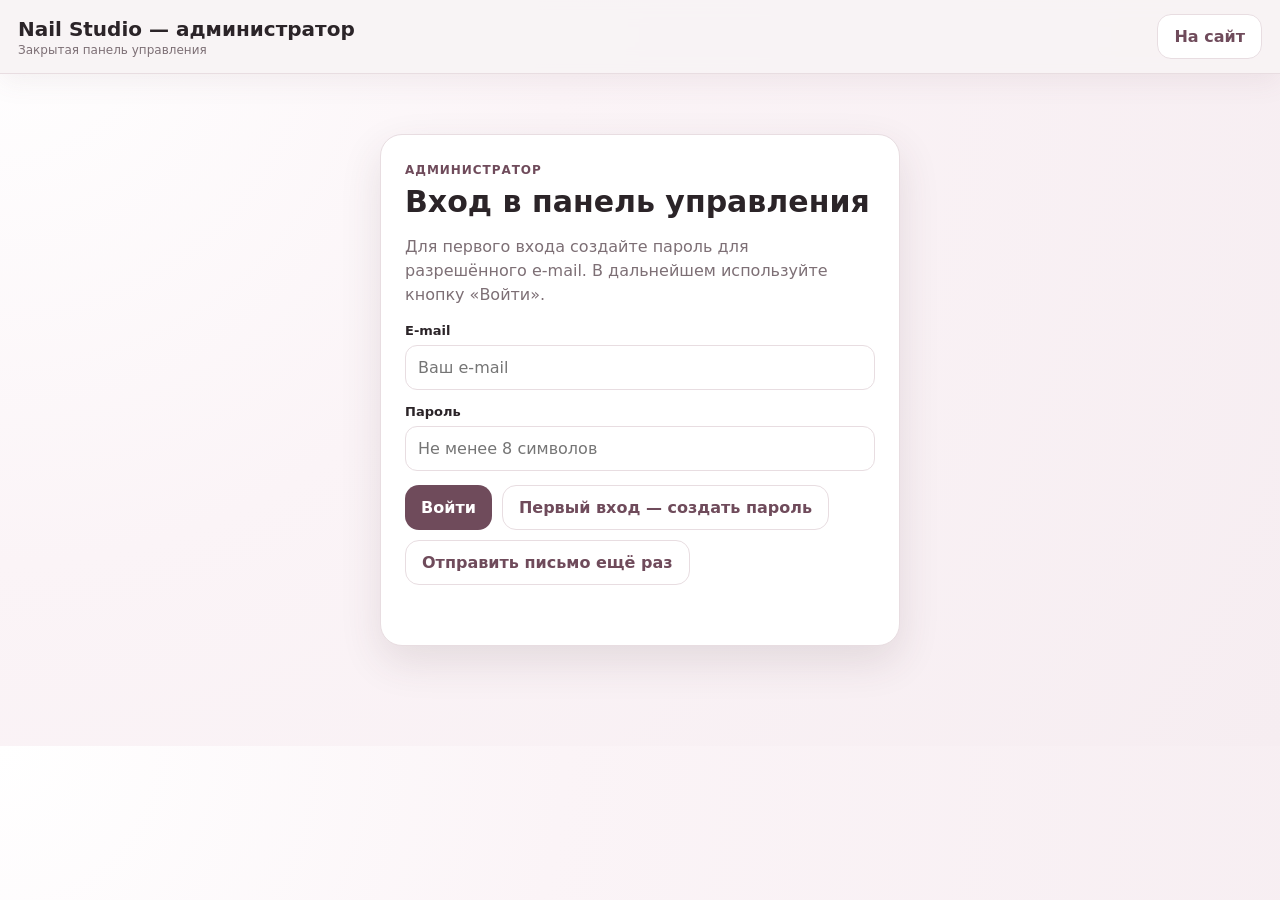
<file: admin.html>
<!doctype html>
<html lang="ru">
<head>
  <meta charset="utf-8">
  <meta name="viewport" content="width=device-width,initial-scale=1">
  <meta name="theme-color" content="#6f4b5b">
  <title>Nail Studio — администратор</title>
  <link rel="stylesheet" href="styles.css?v=34">
</head>
<body>
<header class="topbar">
  <div><div class="brand">Nail Studio — администратор</div><div class="sub">Закрытая панель управления</div></div>
  <div class="admin-top-actions">
    <button id="logoutButton" class="ghost hidden">Выйти</button>
    <a class="ghost" href="index.html">На сайт</a>
  </div>
</header>

<div class="admin-shell">
  <section id="authPanel" class="auth-card">
    <span class="eyebrow">Администратор</span>
    <h1>Вход в панель управления</h1>
    <p class="muted-copy">Для первого входа создайте пароль для разрешённого e-mail. В дальнейшем используйте кнопку «Войти».</p>
    <label class="field">
      <span>E-mail</span>
      <input id="adminEmail" type="email" autocomplete="username" placeholder="Ваш e-mail">
    </label>
    <label class="field">
      <span>Пароль</span>
      <input id="adminPassword" type="password" autocomplete="current-password" minlength="8" placeholder="Не менее 8 символов">
    </label>
    <div class="auth-actions">
      <button id="loginButton" class="primary">Войти</button>
      <button id="signupButton" class="ghost">Первый вход — создать пароль</button>
      <button id="resendButton" class="ghost">Отправить письмо ещё раз</button>
    </div>
    <div id="authMessage" class="auth-message"></div>
  </section>

  <div id="adminApp" class="hidden">
    <div class="admin-grid">
      <nav class="admin-nav">
        <button class="active" data-tab="today">Сегодня</button>
        <button data-tab="calendar">Календарь</button>
        <button data-tab="clients">Клиенты</button>
        <button data-tab="services">Услуги</button>
        <button data-tab="schedule">Рабочее время</button>
        <button data-tab="promo">Акции</button>
        <button data-tab="gallery">Галерея</button>
        <button data-tab="messages">Сообщения</button>
        <button data-tab="settings">Настройки</button>
      </nav>
      <section class="admin-content" id="adminContent"></section>
    </div>
  </div>
</div>

<script src="admin.js?v=38"></script>
</body>
</html>
</file>
<file: styles.css>
:root{--bg:#f8f4f5;--card:#fff;--ink:#2b2428;--muted:#7d6f75;--accent:#6f4b5b;--accent2:#eadde2;--line:#e8dde1;--danger:#a33f4e;--shadow:0 16px 42px rgba(73,49,59,.12)}
*{box-sizing:border-box}body{margin:0;font-family:Inter,system-ui,-apple-system,BlinkMacSystemFont,"Segoe UI",sans-serif;background:var(--bg);color:var(--ink)}
button,input,textarea{font:inherit}.topbar{position:sticky;top:0;z-index:20;display:flex;justify-content:space-between;align-items:center;padding:14px 18px;background:rgba(248,244,245,.92);backdrop-filter:blur(10px);border-bottom:1px solid var(--line)}
.brand{font-size:20px;font-weight:900}.sub{font-size:12px;color:var(--muted);margin-top:2px}.ghost,.primary{border:0;border-radius:14px;padding:12px 16px;font-weight:800;cursor:pointer}.ghost{background:#fff;color:var(--accent);border:1px solid var(--line);text-decoration:none}.primary{background:var(--accent);color:#fff}.full{width:100%}
main{max-width:1080px;margin:0 auto;padding:20px 16px 70px}.promo{display:grid;grid-template-columns:1.4fr .6fr;gap:18px;background:linear-gradient(135deg,#fff,#f1e6ea);border:1px solid var(--line);border-radius:28px;padding:28px}.promo h1{font-size:clamp(34px,7vw,62px);line-height:1;margin:10px 0 14px;max-width:780px}.promo p{color:var(--muted);max-width:690px}.pill,.eyebrow{display:inline-block;font-size:12px;font-weight:900;text-transform:uppercase;letter-spacing:.08em;color:var(--accent)}.promo-card{display:flex;flex-direction:column;justify-content:center;background:#fff;border:1px solid var(--line);border-radius:22px;padding:24px;box-shadow:var(--shadow)}.promo-card strong{font-size:52px}.promo-card span{font-size:20px;font-weight:800}.promo-card small{margin-top:12px;color:var(--muted);line-height:1.4}
.section{margin-top:34px}.section-head{display:flex;justify-content:space-between;align-items:end;gap:16px;margin-bottom:14px}.section h2{margin:4px 0 0;font-size:30px}.service-grid{display:grid;grid-template-columns:repeat(3,1fr);gap:14px}.service{background:#fff;border:1px solid var(--line);border-radius:20px;padding:18px;cursor:pointer;transition:.18s}.service:hover{transform:translateY(-2px);box-shadow:var(--shadow)}.service.active{outline:2px solid var(--accent)}.service h3{margin:0 0 8px}.service-meta{display:flex;justify-content:space-between;color:var(--muted);font-size:14px}.service-price{margin-top:18px;font-size:22px;font-weight:900;color:var(--accent)}
.booking{background:#fff;border:1px solid var(--line);border-radius:24px;padding:20px}.summary-mini{color:var(--muted);font-size:13px;text-align:right}.booking-grid{display:grid;grid-template-columns:1fr 1fr;gap:24px}.field{display:grid;gap:7px;margin-bottom:14px}.field span,.label{font-size:13px;font-weight:800}.field input,.field textarea{width:100%;padding:13px 14px;border:1px solid var(--line);border-radius:13px;background:#fff;outline:none}.slots{display:flex;flex-wrap:wrap;gap:9px;margin-top:8px}.slot{border:1px solid var(--line);background:#fff;border-radius:12px;padding:10px 13px;cursor:pointer}.slot.active{background:var(--accent);color:#fff;border-color:var(--accent)}.slot.busy{opacity:.35;text-decoration:line-through;cursor:not-allowed}.note{font-size:12px;color:var(--muted);line-height:1.5}.gallery{display:grid;grid-template-columns:repeat(4,1fr);gap:12px}.gallery-card{min-height:220px;border-radius:20px;display:flex;align-items:end;padding:16px;color:#fff;font-weight:900}.g1{background:linear-gradient(145deg,#ba899c,#6f4b5b)}.g2{background:linear-gradient(145deg,#dbc7cf,#8a6675)}.g3{background:linear-gradient(145deg,#8b6a78,#4f3b44)}.g4{background:linear-gradient(145deg,#c59caf,#7c5868)}
footer{max-width:1080px;margin:0 auto;padding:0 16px 40px;display:flex;justify-content:space-between;color:var(--muted)}footer a{color:var(--accent)}
.modal{position:fixed;inset:0;background:rgba(32,24,28,.45);display:flex;align-items:center;justify-content:center;padding:16px;z-index:50}.modal-card{position:relative;width:min(430px,100%);background:#fff;border-radius:22px;padding:22px;box-shadow:var(--shadow)}.close{position:absolute;right:12px;top:12px;border:0;background:#f3ecef;border-radius:10px;width:34px;height:34px;font-size:20px}.hidden{display:none!important}
.admin-shell{max-width:1180px;margin:0 auto;padding:20px 16px 60px}.admin-grid{display:grid;grid-template-columns:220px 1fr;gap:20px}.admin-nav{background:#fff;border:1px solid var(--line);border-radius:20px;padding:10px;height:max-content}.admin-nav button{width:100%;text-align:left;border:0;background:transparent;padding:11px 12px;border-radius:10px;cursor:pointer}.admin-nav button.active{background:var(--accent2);color:var(--accent);font-weight:800}.admin-content{background:#fff;border:1px solid var(--line);border-radius:20px;padding:20px}.admin-warning{background:#fff3cd;border:1px solid #f2d48b;border-radius:14px;padding:14px;line-height:1.5}.cards{display:grid;grid-template-columns:repeat(3,1fr);gap:12px}.stat{background:var(--bg);border-radius:16px;padding:16px}.stat strong{display:block;font-size:28px;margin-top:4px}.admin-table{width:100%;border-collapse:collapse;margin-top:14px}.admin-table th,.admin-table td{text-align:left;padding:11px;border-bottom:1px solid var(--line);font-size:14px}.admin-actions{display:flex;gap:8px;flex-wrap:wrap}.small{padding:8px 10px;border-radius:10px;border:1px solid var(--line);background:#fff;cursor:pointer}.danger{color:var(--danger)}.toggle-row{display:flex;justify-content:space-between;align-items:center;padding:12px 0;border-bottom:1px solid var(--line)}
@media(max-width:780px){.promo,.booking-grid,.admin-grid{grid-template-columns:1fr}.service-grid{grid-template-columns:1fr 1fr}.gallery{grid-template-columns:1fr 1fr}.admin-nav{display:flex;overflow:auto}.admin-nav button{white-space:nowrap;width:auto}.cards{grid-template-columns:1fr}}
@media(max-width:480px){.service-grid{grid-template-columns:1fr}.promo{padding:20px}.gallery-card{min-height:160px}.section-head{align-items:start;flex-direction:column}.summary-mini{text-align:left}}
.admin-top-actions{display:flex;gap:8px;align-items:center}
.auth-card{max-width:520px;margin:40px auto;background:#fff;border:1px solid var(--line);border-radius:22px;padding:24px;box-shadow:var(--shadow)}
.auth-card h1{margin:6px 0 10px;font-size:30px}.muted-copy{color:var(--muted);line-height:1.5}
.auth-actions{display:flex;gap:10px;flex-wrap:wrap;margin-top:8px}.auth-message{margin-top:14px;min-height:22px;font-size:14px;color:var(--muted)}
.auth-message.error{color:var(--danger)}.auth-message.success{color:#2f6b3a}

.section-head-admin{display:flex;justify-content:space-between;gap:16px;align-items:flex-start;margin-bottom:16px}
.section-head-admin h2{margin:0 0 6px}.section-head-admin p{margin:0;color:var(--muted)}
.editor-card{background:var(--bg);border:1px solid var(--line);border-radius:16px;padding:16px;margin:14px 0}
.editor-card h3{margin-top:0}.form-grid{display:grid;grid-template-columns:1fr 1fr;gap:12px}
.check-row{display:flex;align-items:center;gap:8px;font-size:14px}.check-row input{width:18px;height:18px}
.schedule-editor{display:grid;gap:10px}.schedule-edit-row{display:grid;grid-template-columns:minmax(170px,1fr) auto auto;gap:12px;align-items:center;padding:12px 0;border-bottom:1px solid var(--line)}
.time-pair{display:flex;align-items:center;gap:8px}.time-pair input{padding:9px 10px;border:1px solid var(--line);border-radius:10px;background:#fff}
@media(max-width:700px){.section-head-admin{flex-direction:column}.form-grid{grid-template-columns:1fr}.schedule-edit-row{grid-template-columns:1fr}.time-pair{justify-content:flex-start}}

.top-actions{display:flex;gap:10px;align-items:center}
.admin-link{display:inline-flex;align-items:center;justify-content:center}
@media(max-width:520px){.top-actions{gap:6px}.top-actions .ghost,.top-actions .primary{padding:10px 12px}}

body{background:radial-gradient(circle at top left,#fff 0,#fbf4f7 38%,#f6edf1 100%)}
.topbar{box-shadow:0 8px 28px rgba(111,75,91,.08)}
.promo{background-size:cover;background-position:center;overflow:hidden}
.service{padding:0;overflow:hidden}.service-img{width:100%;height:180px;object-fit:cover;display:block}.service-body{padding:18px}.service-desc{color:var(--muted);min-height:38px;font-size:14px}
.addons-block{margin-top:24px}.addons-grid{display:grid;grid-template-columns:repeat(2,1fr);gap:12px}.addon-card{display:flex;gap:12px;align-items:center;background:#fff;border:1px solid var(--line);border-radius:16px;padding:14px;cursor:pointer}.addon-card input{width:18px;height:18px}.addon-card small{display:block;color:var(--muted);margin-top:3px}
.gallery-photo{margin:0;position:relative;overflow:hidden;border-radius:22px;min-height:230px;background:#eee}.gallery-photo img{width:100%;height:100%;min-height:230px;object-fit:cover;display:block}.gallery-photo figcaption{position:absolute;left:12px;bottom:12px;background:rgba(30,20,25,.62);color:#fff;padding:8px 11px;border-radius:12px}
.field select,.field input,.field textarea{width:100%;padding:12px;border:1px solid var(--line);border-radius:12px;background:#fff}.wide{grid-column:1/-1}
.calendar-toolbar{display:flex;gap:10px;align-items:center;flex-wrap:wrap;margin:12px 0 18px}.calendar-toolbar input{padding:9px 10px;border:1px solid var(--line);border-radius:10px}.view-switch{display:flex;gap:6px}.view-switch .active{background:var(--accent2);color:var(--accent);font-weight:800}
.day-group{margin:18px 0}.appointment-row{display:grid;grid-template-columns:120px 1fr 150px auto;gap:12px;align-items:center;padding:12px;border:1px solid var(--line);border-radius:14px;margin-bottom:8px;background:#fff}.status{display:inline-block;padding:5px 9px;border-radius:999px;font-size:12px;font-weight:800}.status.booked{background:#f1e7ee;color:#6f4b5b}.status.completed{background:#e6f5e9;color:#2f6b3a}.status.cancelled{background:#fbe7ea;color:#a33f4e}.status.no_show{background:#fff2d9;color:#8b5b00}
.empty-state{padding:28px;text-align:center;color:var(--muted);background:var(--bg);border-radius:16px}.management-card{display:flex;justify-content:space-between;gap:18px;padding:14px 0;border-bottom:1px solid var(--line)}.management-card p{margin:5px 0;color:var(--muted)}
.admin-gallery{display:grid;grid-template-columns:repeat(2,1fr);gap:12px}.admin-photo{display:grid;grid-template-columns:110px 1fr auto;gap:12px;align-items:center;border:1px solid var(--line);border-radius:16px;padding:10px}.admin-photo img{width:110px;height:90px;object-fit:cover;border-radius:12px}
@media(max-width:780px){.addons-grid,.admin-gallery{grid-template-columns:1fr}.appointment-row{grid-template-columns:1fr 1fr}.service-img{height:150px}}

.section-gap{margin-top:30px}
.service-admin-title{display:flex;align-items:center;gap:10px}.service-admin-title img{width:48px;height:48px;object-fit:cover;border-radius:10px}
.addons-admin{display:grid;grid-template-columns:repeat(2,1fr);gap:8px;margin:12px 0 16px;padding:12px;background:#fff;border:1px solid var(--line);border-radius:14px}
.primary:disabled,.small:disabled{opacity:.55;cursor:not-allowed}
.editor-card .admin-actions{margin-top:14px}
.admin-content h2{letter-spacing:-.02em}.admin-content h3{color:var(--accent)}

.date-chips{display:flex;gap:8px;overflow:auto;padding:8px 0 14px}.date-chip{min-width:92px;border:1px solid var(--line);background:#fff;border-radius:14px;padding:10px 12px;cursor:pointer;text-align:left}.date-chip:hover{border-color:var(--accent);box-shadow:0 8px 20px rgba(111,75,91,.1)}.date-chip strong,.date-chip small{display:block}.date-chip small{color:var(--muted);margin-top:3px}

.notify-box{display:grid;gap:8px;margin:12px 0 16px;padding:14px;border:1px solid var(--line);border-radius:16px;background:#fff8fb}
.notify-box strong{color:var(--accent)}.notify-box small{color:var(--muted);line-height:1.4}
.success-action{color:#2f6b3a;border-color:#b9dfc1;background:#f3fbf5}
.status.pending{background:#fff2d9;color:#8b5b00}.status.confirmed{background:#e6f5e9;color:#2f6b3a}

.gallery-section{margin-top:28px}.gallery-section:first-child{margin-top:0}
.gallery-section-head{display:flex;justify-content:space-between;align-items:end;margin-bottom:12px}
.gallery-section-head h3{font-size:24px;margin:0}.gallery-section-head span{font-size:13px;color:var(--muted)}
.gallery-section .gallery{grid-template-columns:repeat(3,1fr)}
.gallery-section .gallery-photo{min-height:260px}.gallery-section .gallery-photo img{min-height:260px}
@media(max-width:780px){.gallery-section .gallery{grid-template-columns:1fr 1fr}}
@media(max-width:480px){.gallery-section .gallery{grid-template-columns:1fr}}

.gallery-categories{display:block;width:100%}
.gallery-section{width:100%;margin:34px 0 0}
.gallery-section:first-child{margin-top:0}
.gallery-section .gallery{display:grid;grid-template-columns:repeat(3,minmax(0,1fr));gap:16px;width:100%}
.gallery-section .gallery-photo{width:100%;aspect-ratio:4/5;min-height:0}
.gallery-section .gallery-photo img{width:100%;height:100%;min-height:0;object-fit:cover}
@media(max-width:780px){.gallery-section .gallery{grid-template-columns:repeat(2,minmax(0,1fr))}}
@media(max-width:480px){.gallery-section .gallery{grid-template-columns:1fr}}

.no-scroll{overflow:hidden}
.clickable-photo{cursor:zoom-in}
.lightbox{position:fixed;inset:0;z-index:1000;background:rgba(18,12,15,.94);display:flex;align-items:center;justify-content:center;padding:24px}
.lightbox-stage{position:relative;display:flex;flex-direction:column;align-items:center;justify-content:center;max-width:min(1100px,90vw);max-height:90vh}
.lightbox-stage img{max-width:100%;max-height:78vh;object-fit:contain;border-radius:18px;box-shadow:0 20px 70px rgba(0,0,0,.45)}
.lightbox-caption{margin-top:14px;color:#fff;font-size:16px;text-align:center}
.lightbox-counter{margin-top:6px;color:rgba(255,255,255,.65);font-size:13px}
.lightbox-close,.lightbox-nav{position:absolute;border:0;background:rgba(255,255,255,.12);color:#fff;cursor:pointer;backdrop-filter:blur(8px)}
.lightbox-close{right:22px;top:18px;width:44px;height:44px;border-radius:50%;font-size:30px;line-height:1}
.lightbox-nav{top:50%;transform:translateY(-50%);width:54px;height:74px;border-radius:18px;font-size:46px;line-height:1}
.lightbox-prev{left:22px}.lightbox-next{right:22px}
.lightbox-nav:hover,.lightbox-close:hover{background:rgba(255,255,255,.22)}
@media(max-width:640px){
  .lightbox{padding:12px}
  .lightbox-nav{width:42px;height:60px;font-size:38px}
  .lightbox-prev{left:8px}.lightbox-next{right:8px}
  .lightbox-close{right:10px;top:10px}
  .lightbox-stage img{max-height:72vh}
}

/* ===== Mobile admin layout ===== */
@media(max-width:780px){
  .admin-shell{padding:10px 8px 40px}
  .topbar{padding:10px 12px;gap:10px;align-items:flex-start}
  .topbar .brand{font-size:16px;line-height:1.15}
  .topbar .sub{font-size:11px}
  .admin-top-actions{gap:6px;flex-shrink:0}
  .admin-top-actions .ghost{padding:9px 10px;font-size:13px}

  .admin-grid{display:block}
  .admin-nav{
    position:sticky;top:62px;z-index:15;
    display:flex;gap:6px;overflow-x:auto;overflow-y:hidden;
    padding:8px;margin:0 0 10px;border-radius:14px;
    -webkit-overflow-scrolling:touch;scrollbar-width:none
  }
  .admin-nav::-webkit-scrollbar{display:none}
  .admin-nav button{
    flex:0 0 auto;width:auto;white-space:nowrap;
    padding:10px 12px;border-radius:10px;font-size:14px
  }

  .admin-content{padding:14px;border-radius:16px;overflow:hidden}
  .admin-content h2{font-size:24px;margin-top:0}
  .admin-content h3{font-size:18px}
  .section-head-admin{gap:10px}
  .section-head-admin .primary{width:100%}

  .cards{grid-template-columns:repeat(3,minmax(0,1fr));gap:7px}
  .stat{padding:10px;font-size:11px}
  .stat strong{font-size:20px}

  .admin-table{display:block;overflow-x:auto;white-space:nowrap;-webkit-overflow-scrolling:touch}
  .admin-table th,.admin-table td{padding:9px 8px;font-size:12px}

  .appointment-row{
    grid-template-columns:1fr;
    gap:8px;padding:12px
  }
  .appointment-row>div{min-width:0}
  .appointment-row .admin-actions{width:100%}
  .appointment-row .admin-actions .small{flex:1}

  .calendar-toolbar{display:grid;grid-template-columns:1fr;gap:8px}
  .calendar-toolbar input{width:100%}
  .view-switch{display:grid;grid-template-columns:repeat(3,1fr)}
  .view-switch .small{width:100%;padding:10px 6px}

  .form-grid{grid-template-columns:1fr!important;gap:0}
  .wide{grid-column:auto}
  .editor-card{padding:12px;border-radius:14px}
  .editor-card .admin-actions{display:grid;grid-template-columns:1fr}
  .editor-card .admin-actions .primary,
  .editor-card .admin-actions .small{width:100%}

  .schedule-edit-row{grid-template-columns:1fr;gap:8px;padding:14px 0}
  .time-pair{display:grid;grid-template-columns:1fr auto 1fr;width:100%}
  .time-pair input{width:100%;min-width:0}

  .management-card{display:grid;grid-template-columns:1fr;gap:8px}
  .management-card>div:last-child{display:flex;gap:6px;flex-wrap:wrap}

  .admin-gallery{grid-template-columns:1fr}
  .admin-photo{grid-template-columns:82px 1fr;gap:9px}
  .admin-photo img{width:82px;height:70px}
  .admin-photo .small{grid-column:1/-1;width:100%}

  .service-admin-title img{width:40px;height:40px}
  .addons-admin{grid-template-columns:1fr}
  .toggle-row{gap:12px;align-items:flex-start}
  .auth-card{margin:18px auto;padding:18px;border-radius:18px}
  .auth-card h1{font-size:24px}
  .auth-actions{display:grid;grid-template-columns:1fr}
  .auth-actions .primary,.auth-actions .ghost{width:100%}
}

@media(max-width:430px){
  .topbar .sub{display:none}
  .admin-top-actions .ghost{padding:8px 9px;font-size:12px}
  .admin-nav{top:53px}
  .cards{grid-template-columns:1fr}
  .stat{display:flex;justify-content:space-between;align-items:center}
  .stat strong{margin-top:0}
  .admin-content{padding:11px}
  .admin-table th,.admin-table td{font-size:11px}
}

/* ===== Mini messenger ===== */
.client-chat-fab{position:fixed;right:20px;bottom:20px;z-index:80;border:0;border-radius:999px;padding:13px 18px;background:var(--accent);color:#fff;font-weight:900;box-shadow:0 12px 32px rgba(73,49,59,.28);cursor:pointer}
.client-chat-panel{position:fixed;right:20px;bottom:78px;z-index:90;width:min(390px,calc(100vw - 24px));height:min(560px,72vh);display:grid;grid-template-rows:auto 1fr auto;background:#fff;border:1px solid var(--line);border-radius:22px;box-shadow:0 24px 70px rgba(50,30,40,.28);overflow:hidden}
.client-chat-head{display:flex;justify-content:space-between;align-items:center;padding:14px 16px;border-bottom:1px solid var(--line);background:#fff8fb}
.client-chat-head strong,.client-chat-head small{display:block}.client-chat-head small{margin-top:3px;color:var(--muted);font-size:11px}
.chat-messages,.admin-chat-messages{overflow-y:auto;padding:14px;display:flex;flex-direction:column;gap:9px;background:#fbf7f9}
.chat-bubble{max-width:82%;padding:10px 12px;border-radius:16px;line-height:1.35}
.chat-bubble small{display:block;margin-top:5px;font-size:10px;opacity:.65}
.chat-bubble.mine{align-self:flex-end;background:var(--accent);color:#fff;border-bottom-right-radius:5px}
.chat-bubble.theirs{align-self:flex-start;background:#fff;border:1px solid var(--line);border-bottom-left-radius:5px}
.chat-compose{display:grid;grid-template-columns:1fr auto;gap:8px;padding:10px;border-top:1px solid var(--line);background:#fff}
.chat-compose textarea{resize:none;width:100%;border:1px solid var(--line);border-radius:12px;padding:10px}
.chat-empty{padding:24px;color:var(--muted);text-align:center}
.chat-admin-layout{display:grid;grid-template-columns:320px 1fr;gap:14px;min-height:520px}
.chat-thread-list{border:1px solid var(--line);border-radius:16px;overflow:auto;background:#fff}
.chat-thread{width:100%;border:0;border-bottom:1px solid var(--line);background:#fff;padding:12px;text-align:left;display:flex;justify-content:space-between;gap:10px;cursor:pointer}
.chat-thread:hover{background:var(--bg)}.chat-thread strong,.chat-thread small{display:block}.chat-thread small{margin-top:4px;color:var(--muted);font-size:11px}
.chat-thread-side{text-align:right;max-width:120px}.chat-badge{display:inline-flex;min-width:22px;height:22px;padding:0 6px;border-radius:999px;background:var(--accent);color:#fff;align-items:center;justify-content:center;font-size:11px;font-weight:900}
.admin-chat-box{display:grid;grid-template-rows:1fr auto;border:1px solid var(--line);border-radius:16px;overflow:hidden;background:#fff}
@media(max-width:780px){
  .client-chat-fab{right:12px;bottom:12px}
  .client-chat-panel{right:8px;bottom:66px;width:calc(100vw - 16px);height:72vh;border-radius:18px}
  .chat-admin-layout{grid-template-columns:1fr;min-height:0}
  .chat-thread-list{max-height:260px}
  .admin-chat-box{min-height:420px}
  .chat-compose{grid-template-columns:1fr}
  .chat-compose .primary{width:100%}
}

/* ===== Premium hero + master block ===== */
.hero-premium{display:grid;grid-template-columns:1.08fr .92fr;gap:34px;align-items:center;margin-top:8px;padding:34px;border:1px solid var(--line);border-radius:32px;background:linear-gradient(135deg,#fff 0%,#f9eef2 55%,#f0e0e7 100%);overflow:hidden;box-shadow:0 22px 60px rgba(89,58,71,.10)}
.hero-copy h1{font-size:clamp(38px,5vw,66px);line-height:.98;letter-spacing:-.045em;margin:12px 0 18px;max-width:720px}
.hero-copy>p{font-size:18px;line-height:1.6;color:var(--muted);max-width:640px}
.hero-actions{display:flex;gap:10px;align-items:center;margin-top:24px}.hero-cta{padding:14px 20px;font-size:16px}
.hero-points{display:grid;grid-template-columns:repeat(3,1fr);gap:10px;margin-top:28px}
.hero-points>div{padding:14px;border-radius:18px;background:rgba(255,255,255,.74);border:1px solid rgba(111,75,91,.10)}
.hero-points strong{display:block;font-size:25px;color:var(--accent)}.hero-points span{display:block;margin-top:4px;font-size:12px;line-height:1.35;color:var(--muted)}
.hero-visual{position:relative;min-height:520px;border-radius:28px;overflow:hidden;background:#ddd}
.hero-visual img{width:100%;height:100%;min-height:520px;object-fit:cover;object-position:center 28%;display:block}
.hero-badge{position:absolute;left:18px;right:18px;bottom:18px;padding:15px 17px;border-radius:18px;background:rgba(255,255,255,.88);backdrop-filter:blur(12px);box-shadow:0 12px 30px rgba(0,0,0,.12)}
.hero-badge strong,.hero-badge span{display:block}.hero-badge span{margin-top:3px;color:var(--muted);font-size:13px}
.about-master{display:grid;grid-template-columns:.72fr 1.28fr;gap:34px;align-items:center;padding:28px;background:#fff;border:1px solid var(--line);border-radius:28px;box-shadow:0 16px 42px rgba(73,49,59,.06)}
.about-photo{height:430px;border-radius:24px;overflow:hidden;background:#eee}.about-photo img{width:100%;height:100%;object-fit:cover;object-position:center 28%;display:block}
.about-copy h2{font-size:clamp(30px,4vw,46px);line-height:1.05;margin:8px 0 14px;letter-spacing:-.035em}
.about-lead{font-size:17px;line-height:1.65;color:var(--muted);margin-bottom:20px}
.about-features{display:grid;grid-template-columns:1fr 1fr;gap:12px}
.about-features>div{padding:15px;border-radius:17px;background:var(--bg);border:1px solid var(--line)}
.about-features strong,.about-features span{display:block}.about-features span{margin-top:4px;color:var(--muted);font-size:13px;line-height:1.4}
@media(max-width:820px){
  .hero-premium{grid-template-columns:1fr;padding:22px;gap:20px}.hero-visual{min-height:440px;order:-1}.hero-visual img{min-height:440px}
  .hero-points{grid-template-columns:1fr}.about-master{grid-template-columns:1fr;padding:20px}.about-photo{height:380px}
}
@media(max-width:520px){
  .hero-premium{padding:14px;border-radius:22px}.hero-copy h1{font-size:38px}.hero-copy>p{font-size:15px}
  .hero-actions{display:grid;grid-template-columns:1fr}.hero-actions .primary,.hero-actions .ghost{text-align:center;width:100%}
  .hero-visual,.hero-visual img{min-height:360px}.about-features{grid-template-columns:1fr}.about-photo{height:330px}
}

/* ===== Smaller gallery previews ===== */
.gallery-section .gallery{grid-template-columns:repeat(4,minmax(0,1fr));gap:12px}
.gallery-section .gallery-photo{aspect-ratio:4/5;border-radius:16px}
@media(max-width:900px){.gallery-section .gallery{grid-template-columns:repeat(3,minmax(0,1fr))}}
@media(max-width:620px){.gallery-section .gallery{grid-template-columns:repeat(2,minmax(0,1fr))}}

/* ===== Quantity addons ===== */
.addon-qty-card{display:block}
.addon-main{display:flex;gap:12px;align-items:center}
.qty-picker{display:flex;justify-content:space-between;align-items:center;gap:12px;margin-top:10px;padding-top:10px;border-top:1px solid var(--line)}
.qty-picker span{font-size:12px;color:var(--muted)}
.qty-picker select{min-width:145px;padding:9px 10px;border:1px solid var(--line);border-radius:10px;background:#fff}

/* ===== Back to top ===== */
.back-to-top{position:fixed;left:20px;bottom:20px;z-index:75;width:46px;height:46px;border:0;border-radius:50%;background:#fff;color:var(--accent);font-size:24px;font-weight:900;box-shadow:0 10px 28px rgba(73,49,59,.22);cursor:pointer;border:1px solid var(--line)}
.back-to-top:hover{transform:translateY(-2px)}
@media(max-width:640px){.back-to-top{left:12px;bottom:12px;width:44px;height:44px}.qty-picker{align-items:stretch;flex-direction:column}.qty-picker select{width:100%}}

.gallery-section .gallery{grid-template-columns:repeat(4,minmax(0,1fr));gap:12px}
.gallery-section .gallery-photo{aspect-ratio:4/5;border-radius:16px}
@media(max-width:900px){.gallery-section .gallery{grid-template-columns:repeat(3,minmax(0,1fr))}}
@media(max-width:620px){.gallery-section .gallery{grid-template-columns:repeat(2,minmax(0,1fr))}}

.addon-qty-card{display:block}
.addon-main{display:flex;gap:12px;align-items:center}
.qty-picker{display:flex;justify-content:space-between;align-items:center;gap:12px;margin-top:10px;padding-top:10px;border-top:1px solid var(--line)}
.qty-picker span{font-size:12px;color:var(--muted)}
.qty-picker select{min-width:145px;padding:9px 10px;border:1px solid var(--line);border-radius:10px;background:#fff}

.back-to-top{position:fixed;left:20px;bottom:20px;z-index:75;width:46px;height:46px;border:1px solid var(--line);border-radius:50%;background:#fff;color:var(--accent);font-size:24px;font-weight:900;box-shadow:0 10px 28px rgba(73,49,59,.22);cursor:pointer}
.back-to-top:hover{transform:translateY(-2px)}
@media(max-width:640px){.back-to-top{left:12px;bottom:12px;width:44px;height:44px}.qty-picker{align-items:stretch;flex-direction:column}.qty-picker select{width:100%}}

/* ===== Compact +/- quantity selector ===== */
.addon-counter-card{display:flex;align-items:center;justify-content:space-between;gap:14px}
.addon-counter{display:flex;align-items:center;gap:8px;flex-shrink:0}
.addon-counter.disabled{opacity:.38;pointer-events:none}
.qty-btn{width:34px;height:34px;border:1px solid var(--line);border-radius:10px;background:#fff;color:var(--accent);font-size:22px;font-weight:900;line-height:1;cursor:pointer}
.qty-btn:disabled{opacity:.35;cursor:default}
.qty-value{min-width:24px;text-align:center;font-weight:900;font-size:16px}
.qty-price{min-width:72px;text-align:right;font-size:13px;font-weight:800;color:var(--accent)}
@media(max-width:560px){
  .addon-counter-card{align-items:flex-start}
  .addon-counter{gap:6px}
  .qty-price{min-width:62px;font-size:12px}
}

.site-setting-note{color:var(--muted);font-size:13px}

/* ===== My appointments ===== */
.my-appointments-modal{width:min(760px,100%);max-height:86vh;overflow:auto}
.appointments-group-title{margin:20px 0 10px;font-size:16px;color:var(--accent)}
.my-appointment-card{border:1px solid var(--line);border-radius:18px;padding:15px;margin-bottom:10px;background:#fff}
.my-appointment-top{display:flex;justify-content:space-between;gap:14px;align-items:flex-start}
.my-appointment-top strong,.my-appointment-top span{display:block}
.my-appointment-top>div>span{margin-top:4px;color:var(--muted);font-size:13px}
.my-appointment-card p{margin:8px 0;font-size:13px;color:var(--ink)}
.appointment-history{margin:12px 0;padding:11px;border-radius:12px;background:var(--bg);font-size:12px;color:var(--muted)}
.appointment-history strong{display:block;color:var(--accent);margin-bottom:5px}
.appointment-history div+div{margin-top:4px}
@media(max-width:620px){
  .top-actions{flex-wrap:wrap;justify-content:flex-end}
  .top-actions #myAppointmentsButton{order:3}
  .my-appointments-modal{max-height:90vh}
  .my-appointment-top{flex-direction:column}
}

/* ===== Admin clients ===== */
.client-search{margin-bottom:12px}
.client-search input{width:100%;padding:12px 14px;border:1px solid var(--line);border-radius:12px;background:#fff}
.clients-layout{display:grid;grid-template-columns:310px 1fr;gap:14px;min-height:560px}
.clients-list{border:1px solid var(--line);border-radius:16px;overflow:auto;background:#fff;max-height:680px}
.client-card{width:100%;border:0;border-bottom:1px solid var(--line);background:#fff;padding:13px;text-align:left;display:flex;justify-content:space-between;gap:12px;cursor:pointer}
.client-card:hover{background:var(--bg)}
.client-card strong,.client-card span{display:block}
.client-card>div:first-child span{margin-top:4px;color:var(--muted);font-size:12px}
.client-card-meta{text-align:right;font-size:11px;color:var(--muted)}
.client-card-meta b{display:block;margin-top:4px;color:var(--accent)}
.client-details{border:1px solid var(--line);border-radius:16px;padding:14px;background:#fff;overflow:auto;max-height:680px}
.client-profile-head h3{margin:0 0 4px;font-size:24px}.client-profile-head span{color:var(--muted)}
.client-stats{display:grid;grid-template-columns:repeat(4,1fr);gap:8px;margin:14px 0}
.client-stats>div{padding:10px;border-radius:12px;background:var(--bg);border:1px solid var(--line)}
.client-stats span,.client-stats strong{display:block}.client-stats span{font-size:11px;color:var(--muted)}.client-stats strong{margin-top:4px;font-size:16px}
.client-appointment-item{padding:14px 0;border-top:1px solid var(--line)}
.client-appointment-head{display:flex;justify-content:space-between;gap:12px;align-items:flex-start}
.client-appointment-head strong,.client-appointment-head span{display:block}
.client-appointment-head>div>span{margin-top:4px;color:var(--muted);font-size:12px}
.client-appointment-item p{margin:7px 0;font-size:13px}
.client-change{margin:7px 0;padding:8px 10px;border-radius:10px;background:#fff5f8;color:var(--accent);font-size:12px}
@media(max-width:900px){
  .clients-layout{grid-template-columns:1fr}
  .clients-list{max-height:280px}
  .client-details{max-height:none}
  .client-stats{grid-template-columns:repeat(2,1fr)}
}

/* ===== Master visibility + guest chat ===== */
.hero-premium.master-info-hidden{grid-template-columns:1fr}
.hero-premium.master-info-hidden .hero-copy{max-width:760px}
.chat-start{padding:16px;display:grid;gap:10px;background:#fff}
.chat-start p{margin:0 0 4px;color:var(--muted);font-size:13px}
.chat-start input{width:100%;padding:11px 12px;border:1px solid var(--line);border-radius:12px;background:#fff}


/* ===== Public mobile layout v32 ===== */
html,body{max-width:100%;overflow-x:hidden}
img{max-width:100%}
button,a,input,textarea,select{max-width:100%}

@media(max-width:700px){
  body{padding-bottom:76px}
  .topbar{
    position:sticky;top:0;
    display:grid;grid-template-columns:1fr;
    gap:9px;padding:10px 12px;
    align-items:stretch
  }
  .topbar>div:first-child{min-width:0}
  .brand{font-size:18px}
  .sub{font-size:11px;white-space:nowrap;overflow:hidden;text-overflow:ellipsis}
  .top-actions{
    display:grid!important;
    grid-template-columns:1fr auto 1fr;
    gap:7px;width:100%
  }
  .top-actions .ghost,.top-actions .primary{
    width:100%;min-width:0;
    padding:10px 8px;border-radius:11px;
    font-size:12px;white-space:nowrap
  }
  .top-actions .admin-link{width:auto;padding-left:12px;padding-right:12px}
  .top-actions #myAppointmentsButton{order:initial}

  main{padding:12px 10px 34px}
  .section{margin-top:24px}
  .section h2{font-size:25px;line-height:1.08}
  .section-head{gap:8px;margin-bottom:11px}
  .eyebrow{font-size:10px;letter-spacing:.07em}

  .hero-premium{
    margin-top:2px;padding:12px;border-radius:20px;
    gap:14px
  }
  .hero-visual{order:-1;min-height:0;height:300px;border-radius:17px}
  .hero-visual img{min-height:0;height:100%;object-position:center 25%}
  .hero-badge{left:10px;right:10px;bottom:10px;padding:11px 12px;border-radius:13px}
  .hero-badge strong{font-size:13px}.hero-badge span{font-size:11px}
  .hero-copy h1{font-size:34px!important;line-height:1.02;margin:9px 0 12px}
  .hero-copy>p{font-size:14px;line-height:1.5}
  .hero-actions{display:grid;grid-template-columns:1fr;gap:8px;margin-top:16px}
  .hero-actions .primary,.hero-actions .ghost{width:100%;padding:13px 14px}
  .hero-points{grid-template-columns:repeat(3,1fr);gap:6px;margin-top:15px}
  .hero-points>div{padding:9px 7px;border-radius:12px}
  .hero-points strong{font-size:20px}.hero-points span{font-size:10px}

  .about-master{padding:12px;border-radius:19px;gap:15px}
  .about-photo{height:300px;border-radius:16px}
  .about-copy h2{font-size:29px}
  .about-lead{font-size:14px;line-height:1.5}
  .about-features{grid-template-columns:1fr;gap:7px}
  .about-features>div{padding:11px;border-radius:13px}

  .service-grid{grid-template-columns:1fr!important;gap:10px}
  .service{display:grid;grid-template-columns:118px 1fr;min-height:132px;border-radius:16px}
  .service-img{height:100%!important;min-height:132px}
  .service-body{padding:12px}
  .service h3{font-size:16px;margin-bottom:5px}
  .service-desc{font-size:12px;min-height:0;margin:0 0 8px;line-height:1.35}
  .service-meta{font-size:11px;gap:8px}
  .service-price{font-size:18px;margin-top:10px}

  .addons-grid{grid-template-columns:1fr!important;gap:8px}
  .addon-card{padding:11px;border-radius:13px}
  .addon-counter-card{align-items:center}
  .addon-main{min-width:0;flex:1}
  .addon-main span{min-width:0}
  .addon-main strong{font-size:13px}
  .addon-main small{font-size:11px}
  .addon-counter{gap:5px}
  .qty-btn{width:32px;height:32px;border-radius:9px}
  .qty-price{min-width:58px;font-size:11px}

  .booking{padding:12px;border-radius:19px}
  .booking-grid{grid-template-columns:1fr!important;gap:17px}
  .summary-mini{text-align:left;padding:8px 10px;background:var(--bg);border-radius:10px;width:100%}
  .date-chips{
    margin-left:-2px;margin-right:-2px;
    padding-bottom:10px;
    scroll-snap-type:x proximity
  }
  .date-chip{min-width:96px;scroll-snap-align:start}
  .slots{gap:7px}
  .slot{padding:10px 11px;min-width:64px;text-align:center}
  .field{margin-bottom:11px}
  .field input,.field textarea,.field select,
  .chat-start input,.chat-compose textarea{font-size:16px}
  .notify-box{padding:11px;border-radius:13px;margin:10px 0 13px}
  .booking-form .primary{min-height:48px}

  .gallery-section{margin-top:24px}
  .gallery-section-head h3{font-size:20px}
  .gallery-section .gallery{grid-template-columns:repeat(2,minmax(0,1fr))!important;gap:7px}
  .gallery-section .gallery-photo{border-radius:12px}

  footer{padding:0 12px 92px;gap:10px;flex-direction:column;font-size:12px}

  .client-chat-fab{
    right:10px;bottom:10px;
    padding:12px 14px;font-size:13px;
    max-width:calc(100vw - 78px)
  }
  .back-to-top{left:10px;bottom:10px;width:43px;height:43px}
  .client-chat-panel{
    left:8px;right:8px;bottom:64px;
    width:auto;height:min(74vh,590px);
    border-radius:17px
  }
  .client-chat-head{padding:11px 12px}
  .chat-messages{padding:10px}
  .chat-bubble{max-width:88%;font-size:13px}
  .chat-compose{grid-template-columns:1fr;gap:6px;padding:8px}
  .chat-compose .primary{width:100%;min-height:42px}
  .chat-start{padding:12px}

  .modal{padding:8px;align-items:flex-end}
  .modal-card{
    width:100%!important;max-height:92dvh;
    overflow:auto;border-radius:20px 20px 12px 12px;
    padding:18px 14px calc(16px + env(safe-area-inset-bottom))
  }
  .my-appointments-modal{max-height:92dvh}
  .my-appointment-card{padding:12px;border-radius:14px}
  .my-appointment-top{gap:8px}
  .my-appointment-card .admin-actions{display:grid;grid-template-columns:1fr 1fr}
  .my-appointment-card .admin-actions .small{width:100%}

  .lightbox{padding:8px}
  .lightbox-stage{max-width:100vw}
  .lightbox-stage img{max-height:72vh;border-radius:12px}
  .lightbox-nav{width:38px;height:54px;font-size:34px}
}

@media(max-width:390px){
  .top-actions{grid-template-columns:1fr 1fr}
  .top-actions .admin-link{display:none}
  .hero-copy h1{font-size:30px!important}
  .hero-visual{height:270px}
  .hero-points{grid-template-columns:1fr}
  .service{grid-template-columns:104px 1fr}
  .service-img{min-height:126px}
  .gallery-section .gallery{gap:6px}
}


/* ===== Client account ===== */
.account-modal{width:min(520px,100%)}
.account-actions{display:grid;grid-template-columns:1fr 1fr;gap:8px}
.account-profile{padding:14px;border:1px solid var(--line);border-radius:14px;background:var(--bg);margin-bottom:14px}
.account-profile strong,.account-profile span{display:block}
.account-profile span{margin-top:5px;color:var(--muted)}
.account-modal h4{margin:0 0 12px}
.client-account-admin{margin:14px 0;padding:13px;border:1px solid var(--line);border-radius:14px;background:#fff8fb}
.client-account-admin p{margin:5px 0;color:var(--muted);font-size:12px}
.client-temp-password{display:grid;grid-template-columns:1fr auto;gap:8px;margin-top:10px}
.client-temp-password input{width:100%;padding:9px 10px;border:1px solid var(--line);border-radius:10px;background:#fff}

@media(max-width:700px){
  .top-actions{grid-template-columns:1fr 1fr!important}
  .top-actions #clientAccountButton,
  .top-actions #myAppointmentsButton,
  .top-actions #scrollBooking{width:100%}
  .top-actions .admin-link{display:none}
  .account-actions{grid-template-columns:1fr}
  .client-temp-password{grid-template-columns:1fr}
}


/* ===== Full client cabinet ===== */
.account-modal{width:min(760px,100%)}
.account-quick-actions{display:grid;grid-template-columns:1fr 1fr;gap:8px;margin:12px 0}
.account-section{margin-top:14px;padding:14px;border:1px solid var(--line);border-radius:16px;background:#fff}
.account-section-head{display:flex;justify-content:space-between;gap:12px;align-items:flex-start;margin-bottom:8px}
.account-section-head strong,.account-section-head span{display:block}
.account-section-head span{margin-top:3px;color:var(--muted);font-size:12px}
.account-password summary{cursor:pointer;font-weight:800;color:var(--accent)}
.account-password-form{padding-top:14px}
#accountAppointmentsList .my-appointment-card:last-child{margin-bottom:0}
@media(max-width:700px){
  .account-modal{max-height:92dvh}
  .account-quick-actions{grid-template-columns:1fr}
  .account-section{padding:11px}
}


/* ===== Fix client cabinet scrolling ===== */
#clientAccountModal{
  overflow:hidden;
  overscroll-behavior:contain;
}
#clientAccountModal .account-modal{
  max-height:min(88vh,88dvh);
  overflow-y:auto;
  overscroll-behavior:contain;
  -webkit-overflow-scrolling:touch;
  touch-action:pan-y;
}
body.no-scroll{
  overflow:hidden!important;
  height:100%;
  touch-action:none;
}
#clientAccountModal .account-modal,
#clientAccountModal .account-modal *{
  touch-action:pan-y;
}
@media(max-width:700px){
  #clientAccountModal{
    align-items:flex-end;
    padding:8px;
  }
  #clientAccountModal .account-modal{
    max-height:92dvh;
    overflow-y:auto!important;
    border-radius:20px 20px 12px 12px;
  }
}
</file>
